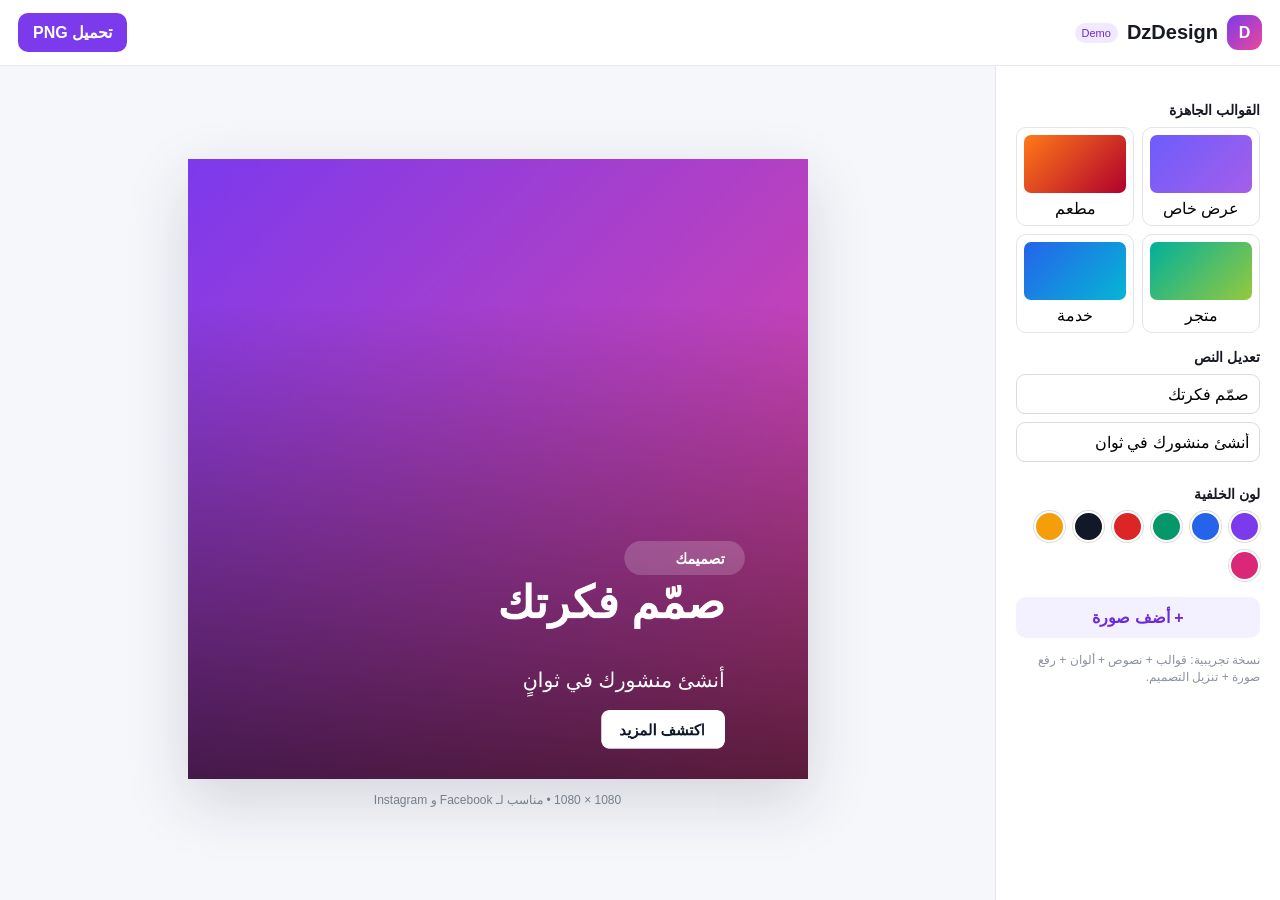
<file: dzdesign-demo/index.html>
<!doctype html><html lang='ar' dir='rtl'><head><meta charset='utf-8'><meta name='viewport' content='width=device-width,initial-scale=1'><title>DzDesign Demo</title><style>
*{box-sizing:border-box}body{margin:0;font-family:Arial,'Segoe UI',sans-serif;background:#f6f7fb;color:#171923}button,input{font:inherit}header{height:66px;background:white;border-bottom:1px solid #e8e8ef;display:flex;align-items:center;justify-content:space-between;padding:0 18px;position:sticky;top:0;z-index:5}.brand{display:flex;align-items:center;gap:9px}.logo{width:35px;height:35px;border-radius:11px;display:grid;place-items:center;color:#fff;font-weight:900;background:linear-gradient(135deg,#7c3aed,#ec4899)}.brand b{font-size:20px}.tag{font-size:11px;background:#f1eaff;color:#6d28d9;padding:4px 7px;border-radius:20px}.download{border:0;background:#7c3aed;color:#fff;border-radius:10px;padding:10px 15px;font-weight:700;cursor:pointer}.workspace{display:grid;grid-template-columns:285px 1fr;min-height:calc(100vh - 66px)}aside{background:white;border-left:1px solid #e6e7ec;padding:20px}h3{font-size:14px;margin:16px 0 9px}.templates{display:grid;grid-template-columns:1fr 1fr;gap:8px}.tpl{border:1px solid #e2e4ea;background:#fff;border-radius:10px;padding:7px;cursor:pointer}.thumb{height:58px;border-radius:7px;margin-bottom:6px}.field{width:100%;border:1px solid #d9dbe3;border-radius:9px;padding:10px;margin-bottom:8px;outline:none}.colors{display:flex;flex-wrap:wrap;gap:8px}.color{width:31px;height:31px;border-radius:50%;border:2px solid white;box-shadow:0 0 0 1px #ddd;cursor:pointer}.upload{display:block;margin-top:16px;text-align:center;background:#f3f0ff;color:#6d28d9;padding:11px;border-radius:10px;font-weight:700;cursor:pointer}.upload input{display:none}.stage{display:flex;flex-direction:column;align-items:center;justify-content:center;padding:28px}.canvasWrap{width:min(68vw,620px);aspect-ratio:1;box-shadow:0 22px 60px #27273d29;background:#ddd}.canvasWrap canvas{width:100%;height:100%;display:block}.hint{font-size:12px;color:#777e8d;margin-top:14px}.tiny{font-size:12px;color:#8b91a0;line-height:1.45;margin-top:14px}@media(max-width:760px){header{padding:0 11px}.tag{display:none}.workspace{display:flex;flex-direction:column}.stage{order:1;padding:14px}.canvasWrap{width:92vw}aside{order:2;border:0;border-top:1px solid #e6e7ec}.templates{grid-template-columns:repeat(3,1fr)}}
</style></head><body><header><div class='brand'><span class='logo'>D</span><b>DzDesign</b><span class='tag'>Demo</span></div><button class='download' id='download'>تحميل PNG</button></header><div class='workspace'><aside><h3>القوالب الجاهزة</h3><div class='templates' id='templates'></div><h3>تعديل النص</h3><input class='field' id='title' value='صمّم فكرتك'><input class='field' id='subtitle' value='أنشئ منشورك في ثوانٍ'><h3>لون الخلفية</h3><div class='colors' id='colors'></div><label class='upload'>+ أضف صورة<input type='file' id='image' accept='image/*'></label><div class='tiny'>نسخة تجريبية: قوالب + نصوص + ألوان + رفع صورة + تنزيل التصميم.</div></aside><section class='stage'><div class='canvasWrap'><canvas id='canvas' width='1080' height='1080'></canvas></div><div class='hint'>1080 × 1080 • مناسب لـ Facebook و Instagram</div></section></div><script>
const canvas=document.getElementById('canvas'),ctx=canvas.getContext('2d');let bg1='#7c3aed',bg2='#ec4899',img=null;
const templates=[['عرض خاص','#6d5dfc','#a55eea','عرض خاص','خصم 30% اليوم فقط'],['مطعم','#ff7a18','#af002d','وجبتك المفضلة','اطلب الآن واستمتع بالمذاق'],['متجر','#00b09b','#96c93d','وصل الجديد!','تشكيلة جديدة بأسعار رائعة'],['خدمة','#2563eb','#06b6d4','خدمة احترافية','حلول ذكية لعملك اليوم']];
function escText(s){return s||''}function draw(){let g=ctx.createLinearGradient(0,0,1080,1080);g.addColorStop(0,bg1);g.addColorStop(1,bg2);ctx.fillStyle=g;ctx.fillRect(0,0,1080,1080);if(img){let r=Math.max(1080/img.width,1080/img.height),w=img.width*r,h=img.height*r;ctx.drawImage(img,(1080-w)/2,(1080-h)/2,w,h)}let shade=ctx.createLinearGradient(0,250,0,1080);shade.addColorStop(0,'rgba(0,0,0,0)');shade.addColorStop(1,'rgba(0,0,0,.62)');ctx.fillStyle=shade;ctx.fillRect(0,0,1080,1080);ctx.textAlign='right';ctx.direction='rtl';ctx.fillStyle='rgba(255,255,255,.18)';roundRect(ctx,760,665,210,60,30,true);ctx.font='bold 25px Arial';ctx.fillStyle='white';ctx.fillText('تصميمك',935,705);ctx.font='bold 78px Arial';wrap(ctx,escText(title.value),935,800,850,90);ctx.font='36px Arial';ctx.fillStyle='white';ctx.fillText(escText(subtitle.value),935,920);ctx.fillStyle='white';roundRect(ctx,720,960,215,67,14,true);ctx.font='bold 26px Arial';ctx.fillStyle='#111827';ctx.fillText('اكتشف المزيد',900,1004)}
function roundRect(c,x,y,w,h,r,fill){c.beginPath();c.roundRect(x,y,w,h,r);if(fill)c.fill()}function wrap(c,t,x,y,max,l){let words=t.split(' '),line='';for(let i=0;i<words.length;i++){let test=line+words[i]+' ';if(c.measureText(test).width>max&&i>0){c.fillText(line,x,y);line=words[i]+' ';y+=l}else line=test}c.fillText(line,x,y)}
templates.forEach(t=>{let b=document.createElement('button');b.className='tpl';b.innerHTML=`<div class='thumb' style='background:linear-gradient(135deg,${t[1]},${t[2]})'></div>${t[0]}`;b.onclick=()=>{bg1=t[1];bg2=t[2];title.value=t[3];subtitle.value=t[4];img=null;draw()};document.getElementById('templates').appendChild(b)});['#7c3aed','#2563eb','#059669','#dc2626','#111827','#f59e0b','#db2777'].forEach(c=>{let b=document.createElement('button');b.className='color';b.style.background=c;b.onclick=()=>{bg1=c;bg2=c;draw()};document.getElementById('colors').appendChild(b)});title.oninput=subtitle.oninput=draw;image.onchange=e=>{let f=e.target.files[0];if(!f)return;let r=new FileReader();r.onload=()=>{img=new Image();img.onload=draw;img.src=r.result};r.readAsDataURL(f)};download.onclick=()=>{let a=document.createElement('a');a.download='dzdesign.png';a.href=canvas.toDataURL('image/png');a.click()};draw();
</script></body></html>
</file>
